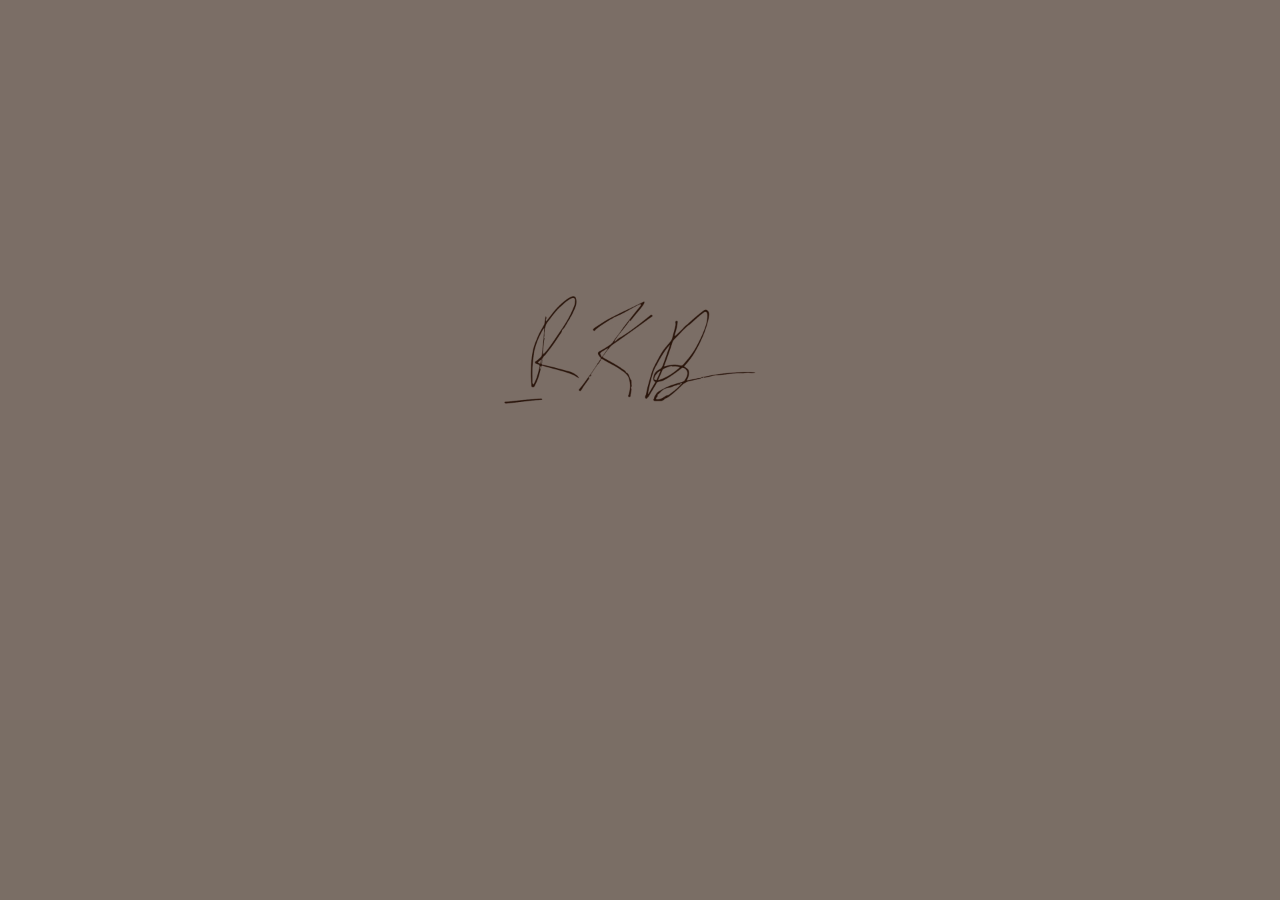
<file: index.html>
<!DOCTYPE html>
<html lang="en">
<head>
    <link rel="stylesheet" type="text/css" href="rkb.css">
    <link rel="icon" type="image/png" href="brown.png">
    <script src='jquery-3.5.1.min.js'></script>
    <meta charset="UTF-8">
    <meta name="viewport" content="width=device-width, initial-scale=1.0">
    <title>RKB</title>
    <script>
        
        window.addEventListener( 'scroll', () => {
            getHeight("headshot");
            getHeightBall("ballup");
            getHeight("resume");
            getHeightR("JS");
            getHeightR("react");
            getHeightR("redux");
            getHeightR("jquery");
            getHeightR("ruby");
            getHeightR("rails");
            getHeightR("mysql");
            getHeightR("postgres");
            getHeightR("mongo");
            getHeightR("express");
            getHeightR("node");
            getHeightR("pwa");
            getHeightR("firebase");
            getHeightR("c-program");
            getHeightR("c++");
            getHeightR("compE");
            getHeightR("content");
            getHeightR("ps");
            getHeightR("ae");
            getHeightR("pr");
            getHeightR("ai");
            getHeightRAqua("aqua");
            getHeightRDog("dogpound");
            getHeightEl("how");
            getHeightElR("skills-foot", "skills-action", "skills-line");
            getHeightElR("work-foot", "work-action", "work-line");
            getHeightElR("contact-foot", "contact-action", "contact-line");
            back("skills-foot");
            back("work-foot");
            back("contact-foot");
            back("email");
            back("git");
            back("in");
            back("angel");
            isInViewport("hero2");
            
        })
        window.addEventListener( 'resize', () => {
            getHeight("headshot");
            getHeightBall("ballup");
            getHeight("resume");
            getHeightR("JS");
            getHeightR("react");
            getHeightR("redux");
            getHeightR("jquery");
            getHeightR("ruby");
            getHeightR("rails");
            getHeightR("mysql");
            getHeightR("postgres");
            getHeightR("mongo");
            getHeightR("express");
            getHeightR("node");
            getHeightR("pwa");
            getHeightR("firebase");
            getHeightR("c-program");
            getHeightR("c++");
            getHeightR("compE");
            getHeightR("content");
            getHeightR("ps");
            getHeightR("ae");
            getHeightR("pr");
            getHeightR("ai");
            getHeightRAqua("aqua");
            getHeightRDog("dogpound");
            getHeightEl("how");
            getHeightElR("skills-foot", "skills-action", "skills-line");
            getHeightElR("work-foot", "work-action", "work-line");
            getHeightElR("contact-foot", "contact-action", "contact-line");
            heightWidth('ballup-info', 'ballup');
            heightWidth('aqua-info', 'aqua');
            heightWidth('dogpound-info', 'dogpound');
            isInViewport("hero2");
        })

        window.addEventListener('load', () => {

            
                
            let loaded = document.getElementById("loaded");
            let gif = document.getElementById("RKB-container");
            let hero1 = document.getElementById("hero1");
            let mission = document.getElementById("mission");
            let nav = document.getElementById("nav");
            let profile = document.getElementById("headshot");
            let skills = document.getElementById("skills");
            let projects = document.getElementById("projects");
            let contact = document.getElementById("contact");
            let title = document.getElementById("title");

            if (!(/Android|webOS|iPhone|iPad|iPod|BlackBerry|IEMobile|Opera Mini/i.test(navigator.userAgent))) {

                title.style.opacity = "0%";
                profile.style.opacity = "0%";
                work.style.opacity = "0%";
                contact.style.opacity = "0%";
                skills.style.opacity = "0%";
                nav.style.opacity = "0%";

                if (document.readyState === 'complete') {
                    setTimeout(() => {
                        loaded.style.display = "block";
                        gif.style.display = "none";
                        heightWidth('ballup-info', 'ballup');
                        heightWidth('aqua-info', 'aqua');
                        heightWidth('dogpound-info', 'dogpound');
                    }, 850)

                    if (document.readyState === 'complete') {
                        setTimeout(() => {
                            hero1.src = "hero1e-1.jpg";
                                setTimeout(() => {
                                    hero1.src = "hero1e-2.jpg";
                                    
                                        setTimeout(() => {
                                        hero1.src = "hero1e-3.jpg";
                                            setTimeout(() => {
                                                hero1.src = "hero1e-4.jpg";
                                                    setTimeout(() => {
                                                        hero1.src = "hero1e-5.jpg";
                                                    }, 50)
                                            }, 50)
                                    }, 100)
                            }, 100)
                        }, 800)
                    }

                    if (document.readyState === 'complete') {
                        setTimeout( () => {
                            title.style.opacity = "100%";
                            profile.style.opacity = "100%";
                            work.style.opacity = "100%";
                            contact.style.opacity = "100%";
                            skills.style.opacity = "100%";
                        }, 1350)
                    }

                    if (document.readyState === 'complete') {
                        setTimeout(() => {
                            mission.style.opacity = "100%";
                        }, 1009)

                        setTimeout(() => {
                            nav.style.opacity = "100%";
                            isInViewport("hero2");
                        }, 1700)
                    }
                } } else {
                    loaded.style.display = "block";
                    gif.style.display = "none";
                }
        })

        function newTab(url) {
            window.open(`https://${url}`, '_blank');
        }
        function emailTo(url) {
            window.open(url, '_blank');
        }

        function scrollMe(name) {
            let element = document.getElementById(name);
            (element).scrollIntoView({ behavior: 'smooth', block: 'center' });
        }
        
        function getHeight(id) {
            let element = document.getElementById(id);
            let title = document.getElementById("title");

            let titleOffset = title.getBoundingClientRect().y + 
            (title.offsetHeight - 15);
            let elOffset = element.getBoundingClientRect().y;
            
           
            
            let oldImg = "";

            if (titleOffset > elOffset) {
                oldImg = element.src.slice(0,-4);
                     if (oldImg[oldImg.length - 1] !== "b"){
                        element.src = oldImg + "b.jpg";
                     }
             } else {
                 oldImg = element.src.slice(0, -4);

                 if (oldImg[oldImg.length - 1] === "b") {
                    element.src = oldImg.slice(0,-1) + ".jpg";

                }
             }
        }
        function getHeightBall(id) {
            let element = document.getElementById(id);
            let title = document.getElementById("title");

            let titleOffset = title.getBoundingClientRect().y + 
            (title.offsetHeight - 15);
            let elOffset = element.getBoundingClientRect().y;
            
           
            
            let oldImg = "";

            if (titleOffset > elOffset) {
                oldImg = element.src.slice(0,-4);
                     if (oldImg[oldImg.length - 1] !== "b"){
                        element.src = oldImg + "b.jpg";
                        $(".ballup-info").addClass("ballup-info-b");
                     }
             } else {
                 oldImg = element.src.slice(0, -4);

                 if (oldImg[oldImg.length - 1] === "b") {
                    element.src = oldImg.slice(0,-1) + ".jpg";
                    $(".ballup-info-b").removeClass("ballup-info-b");
                }
             }
        }
        
        function getHeightEl(id) {
            let element = document.getElementById(id);
            let title = document.getElementById("title");

            let titleOffset = title.getBoundingClientRect().y + 
            (title.offsetHeight - 15);
            let elOffset = element.getBoundingClientRect().y;
            
            let oldImg = "";

            if (titleOffset > elOffset) {
                $(".b-a").addClass("b");
                $(".p-a").addClass("p");
                $(".how").addClass("how-b");
             } else {
                $(".b").removeClass("b");
                $(".p").removeClass("p");
                $(".how-b").removeClass("how-b");
             }
        }

        function getHeightR(id) {
            let element = document.getElementById(id);
            let title = document.getElementById("title");

            let titleOffset = title.getBoundingClientRect().y + 
            (title.offsetHeight);
            let elOffset = element.getBoundingClientRect().y;

           
            
            let oldImg = "";

            if (titleOffset > elOffset) {
                oldImg = element.src.slice(0,-4);

                     if (oldImg[oldImg.length - 1] !== "b"){
                        element.src = oldImg + "b.png";
                     }
             } else {
                 oldImg = element.src.slice(0, -4);

                 if (oldImg[oldImg.length - 1] === "b") {
                    element.src = oldImg.slice(0,-1) + ".png";
                }
             }
        }
        function getHeightRAqua(id) {
            let element = document.getElementById(id);
            let title = document.getElementById("title");

            let titleOffset = title.getBoundingClientRect().y + 
            (title.offsetHeight);
            let elOffset = element.getBoundingClientRect().y;

           
            
            let oldImg = "";

            if (titleOffset > elOffset) {
                oldImg = element.src.slice(0,-4);

                     if (oldImg[oldImg.length - 1] !== "b"){
                        element.src = oldImg + "b.png";
                        $(".aqua-info").addClass("aqua-info-b");
                     }
             } else {
                 oldImg = element.src.slice(0, -4);

                 if (oldImg[oldImg.length - 1] === "b") {
                    element.src = oldImg.slice(0,-1) + ".png";
                    $(".aqua-info-b").removeClass("aqua-info-b");
                }
             }
        }
        function getHeightRDog(id) {
            let element = document.getElementById(id);
            let title = document.getElementById("title");

            let titleOffset = title.getBoundingClientRect().y + 
            (title.offsetHeight);
            let elOffset = element.getBoundingClientRect().y;

           
            
            let oldImg = "";

            if (titleOffset > elOffset) {
                oldImg = element.src.slice(0,-4);

                     if (oldImg[oldImg.length - 1] !== "b"){
                        element.src = oldImg + "b.png";
                        $(".dogpound-info").addClass("dogpound-info-b");
                     }
             } else {
                 oldImg = element.src.slice(0, -4);

                 if (oldImg[oldImg.length - 1] === "b") {
                    element.src = oldImg.slice(0,-1) + ".png";
                    $(".dogpound-info-b").removeClass("dogpound-info-b");
                }
             }
        }
        function back(id) {
            let element = document.getElementById(id);
            let title = document.getElementById("title");

            let titleOffset = title.getBoundingClientRect().y + 
            (title.offsetHeight);
            let elOffset = element.getBoundingClientRect().y;

           

            if (titleOffset > elOffset) {
                element.style.color = "#2b150a";
                element.style.backgroundColor = "#2b150a";
                element.style.opacity = "22%";
             } else {
                element.style.color = "white";
                element.style.backgroundColor = "rgba(255, 255, 255, 0)";
                element.style.opacity = "100%";
             }
        }

        function getHeightElR(id, id2, id3) {
            let element = document.getElementById(id);
            let title = document.getElementById("title")
            let element2 = document.getElementById(id2);
            let element3 = document.getElementById(id3);

            let titleOffset = title.getBoundingClientRect().y + 
            (title.offsetHeight);
            let elOffset = element.getBoundingClientRect().y;
            
            let oldImg = "";

            if (titleOffset > (elOffset + element.offsetHeight)) {
                element.style.opacity = 0;
                element3.style.opacity = 0;
                element2.style.display = "block";
             } else {
                element.style.opacity = "100%";
                element3.style.opacity = "100%";
                element2.style.display = "none";
             }
        }

        function heightWidth(el, image) {
            let element = document.getElementById(el);
            let im = document.getElementById(image);

            let ua = navigator.userAgent.toLowerCase();
            if (ua.indexOf('safari') != -1) {
                if (ua.indexOf('chrome') > -1) {
                    element.style.height = `${im.height}px`;
                    element.style.width = `${im.width}px`;
                } else {
                    element.style.opacity = "0";
                }
            } else if (ua.indexOf('firefox') > -1) {
                element.style.height = `${im.height}px`;
                element.style.width = `${im.width}px`;
            } else {
                element.style.opacity = "0";
            }
        }

        function isInViewport(element) {
            let el = document.getElementById(element);

            let hero2 = el.getBoundingClientRect();
            if ((hero2.bottom - (hero2.height*.3)) <= (window.innerHeight || 
            document.documentElement.clientHeight)){
                el.src = "hero2-3.jpg";
            } else {
                el.src = "hero2-0.jpg"
            }
        }
    </script>
</head>
<body> 
    <div id="RKB-container">
        <div class="RKB">
            <video width="100%" autoplay muted>
                <source src="RKB_lines.mp4" type="video/mp4">
            </video>
        </div>
    </div>
    <div id="loaded" class="loaded" style="display: none;" >
        <div class="hero1">
            <img id="hero1" src="hero1e-0.jpg" alt="">
            <div class="mission" id="mission" style="opacity: 100;">
                <div>
                </div>

                <div class="logo">
                    <div class="logo-strip">
                        <!-- <img src="server.png" alt=""> -->
                        <img src="rkb-pixels.jpg" alt="">
                        <!-- <img src="database.png" alt=""> -->
                    </div>
                    <h3
                        style="margin-top: 0;"
                    >-_-_-_-_</h3>
                </div>
                <p>The pursuit of excellence at every level of the stack --
                    down to the ones and zeros.
                </p>
                
            </div>
            <div class="title-contain">
                
            </div>
            <div class="respect">
                <p>#RespectTheOnesAndZeros</p>
            </div>
        </div>
        <div>
            
            <div class="title" id="title" style="opacity: 100;">
                <div class="title-font">
                    <p onclick="scrollMe('mission')" >Robert Kyle Brown</p>
                </div>
                <div class="nav" id="nav" style="opacity: 100;">
                    <div>
                        <p id="skills-action" onclick="scrollMe('skills')">
                            <span id="div-line">| </span> skills</p>
                        <p id="work-action" onclick="scrollMe('work')">
                            <span id="div-line">| </span> my work</p>
                        <p id="contact-action" onclick="scrollMe('contact')">
                            <span id="div-line">| </span> contact me</p>
                    </div>
                </div>
            </div>
            <div class="skills" id="skills" style="opacity: 100;">
                <div class="hero2-contain">
                    <img src="hero2-0.jpg" alt="" id="hero2">
                    <div class="skill-content">
                        <div class="skill-left">
                            <div class="headshot" >
                                <img id="headshot" src="headshot.jpg" 
                                    style="opacity: 100;" alt="" >
                                <div id="skill-how-contain">
                                    <div id="skill-how">
                                        <p id="how" class="how"><span class="p-a"> I have experience 
                                            <span class="b-a">with</span> high-level languages, 
                                            <span class="b-a">content</span>  creation, 
                                            <span class="b-a">and</span> a degree 
                                            <span class="b-a">in</span> computer engineering. 
                                        </span></p> 
                                    </div>
                                </div>
                            </div>
                        </div>
                        <div class="skill-right" > 
                            <div class="skill-icons"> 
                                <ul>
                                    <li><img id="JS" src="JS.png" alt=""></li> <!--JavaScript-->
                                    <li><img id="react" src="react.png" alt=""></li>-<!--React.js-->
                                    <li><img id="redux" src="redux.png" alt=""></li><!--Redux-->
                                    <li><img id="node" src="node.png" alt=""></li><!--node-->
                                </ul>
                                <ul>
                                    <li><img id="express" src="express.png" alt=""></li><!--express-->
                                    <li><img id="jquery" src="jquery.png" alt=""></li><!--jQuery-->
                                    <li><img id="ruby" src="ruby.png" alt=""></li>-<!--Ruby-->
                                    <li><img id="rails" src="rails.png" alt=""></li><!--Rails-->
                                </ul>
                                <ul>
                                    <li><img id="firebase" src="firebase.png" alt=""></li>
                                    <!--NoSQL-->
                                    <li>
                                        <div class="sql">
                                            <div>
                                                <img id="mysql" src="mysql.png" alt="">
                                            </div>
                                            <div>
                                                <img id="postgres"  src="posrtgresql.png" alt="">
                                            </div>
                                        </div>
                                    </li><!--SQL-->
                                    -<li><img id="mongo" src="mongoDB.png" alt=""></li><!--NoSQL-->
                                    <li>
                                        <div class="c-program">
                                            <div>
                                                <img id="c-program" src="c-programming.png" alt="">
                                            </div>
                                            <div>
                                                <img id="c++" src="c++.png" alt="">
                                            </div>
                                        </div>
                                    </li><!--C/C++-->
                                </ul>
                                <ul>
                                    <li><img id="pwa" src="pwa.png" alt=""></li><!--pwa-->
                                    <li><img id="compE" src="computerengineering.png" alt=""></li><!--Low Level Computing-->
                                    -<li><img id="content" src="ContentCreation.png" alt=""></li><!--Content Creation-->
                                    <li>
                                        <div class="adobe">
                                            <div class="top">
                                                <div>
                                                    <img id="ps" src="photoshop.png" alt="">
                                                </div>
                                                <div>
                                                    <img id="ae" src="aftereffects.png" alt="">
                                                </div>
                                            </div>
                                            <div class="bottom">
                                                <div>
                                                    <img id="pr" src="premiere.png" alt="">
                                                </div>
                                                <div>
                                                    <img id="ai" src="illustrator.png" alt="">
                                                </div>
                                            </div>
                                        </div>
                                    </li><!--Adobe Creative Suite-->
                                </ul>
                            </div>
                        </div>
                    </div>
                    <div class="skill-title-contain">
                        <div class="mod-title-contain" id="hello">
                            <h3 class="mod-title" id="skills-foot"  >SKILLS</h3>
                            <div id="skills-line" class="underline">
                                <div>
                                </div>
                            </div>
                        </div>
                    </div>
                </div>
            </div>
            <div class="projects" id="work" style="opacity: 100;">
                <div class="pro-left">
                    <img id="ballup" class="ballup" src="ballup1080.png" >
                    <div class="ballup-info" id="ballup-info"
                        onclick="newTab('bit.ly/BallupSF')" alt="">
                        <div>
                            <h3>Ball Up</h3>
                            <p>Basketball Meetup Application</p>
                            <p>Built with Mongo DB, Express, React, and Node.</p>
                        </div>
                    </div>
                </div>
                <div class="pro-right">
                        <img id="aqua" src="aqua1080.png" alt="">
                        <div class="aqua-info" id="aqua-info" 
                        onclick="newTab('bit.ly/aqua-streaming')" alt="">
                            <div>
                                <h3>aqua</h3>
                                <p>Clone of Hulu Application</p>
                                <p>Built with React, Redux, and Rails.</p>
                            </div>
                        </div>
                </div>
                <div class="pro-right">
                        <img id="dogpound" src="dogpound1080.png" alt="">
                        <div class="aqua-info dogpound-info" id="dogpound-info" 
                        onclick="newTab('bit.ly/dogpound3')" alt="">
                            <div>
                                <h3>dogpound</h3>
                                <p>Front End application using Dog CEO API</p>
                                <p>Built with React hooks and Redux.</p>
                            </div>
                        </div>
                </div>
                <div class="projects-title-contain">
                    <div class="skill-title-contain">
                        <div class="mod-title-contain">
                            <h3 class="mod-title" id="work-foot" >MY WORK</h3>
                            <div id="work-line" class="underline">
                                <div>
                    
                                </div>
                            </div>
                        </div>
                    </div>
                </div>
                <div class="code-back">
                    <img src="project-back3.png" >
                </div>
            </div>
            <div class="contact" id="contact" style="opacity: 100;">
                <div class="contact-l">
                    <img id="resume" onclick="newTab('bit.ly/RKBResume2023')"
                        src="Resume2020.jpg" alt="">
                </div>
                <div class="contact-r">
                    <ul>
                        <li id="email" onclick="emailTo('mailto:r.kyle.brown@gmail.com')">
                            Email : R.Kyle.Brown@gmail.com</li>
                        <li id="git" onclick="newTab('bit.ly/rkb-git')" >GitHub : RoKyleBrown</li>
                        <li id="in" onclick="newTab('bit.ly/kb-in')" >LinkedIn : Robert Kyle Brown</li>
                        <li id="angel" onclick="newTab('bit.ly/kb-angel')">AngeList : RoKyleBrown</li>
                        <li id="angel" onclick="newTab('bit.ly/kb-marketing-book')">Pathbrite (marketing portfolio) : RoKyleBrown</li>
                    </ul>
                </div>
                <div class="contact-title-contain">
                    <div class="skill-title-contain">
                        <div class="mod-title-contain">
                            <h3 class="mod-title" id="contact-foot">CONTACT ME</h3>
                            <div id="contact-line" class="underline">
                                <div>
                    
                                </div>
                            </div>
                        </div>
                        <div class="house-back">
                            <img src="trail-4.jpg" alt="">
                        </div>
                    </div>
                    </div>
                </div>
            </div>
            <div class="foot">
                <div id="social">
                    <a href="http://bit.ly/kb-angel" target="_blank"><img src="angel.png" alt=""></a>
                    <a href="http://bit.ly/kb-in" target="_blank"><img src="LinkedIn.png" alt=""></a>
                    <a href="http://bit.ly/rkb-git" target="_blank"><img src="github.png" alt=""></a>
                </div>
            </div>
        </div>
    </div>
</body>
</html>
</file>
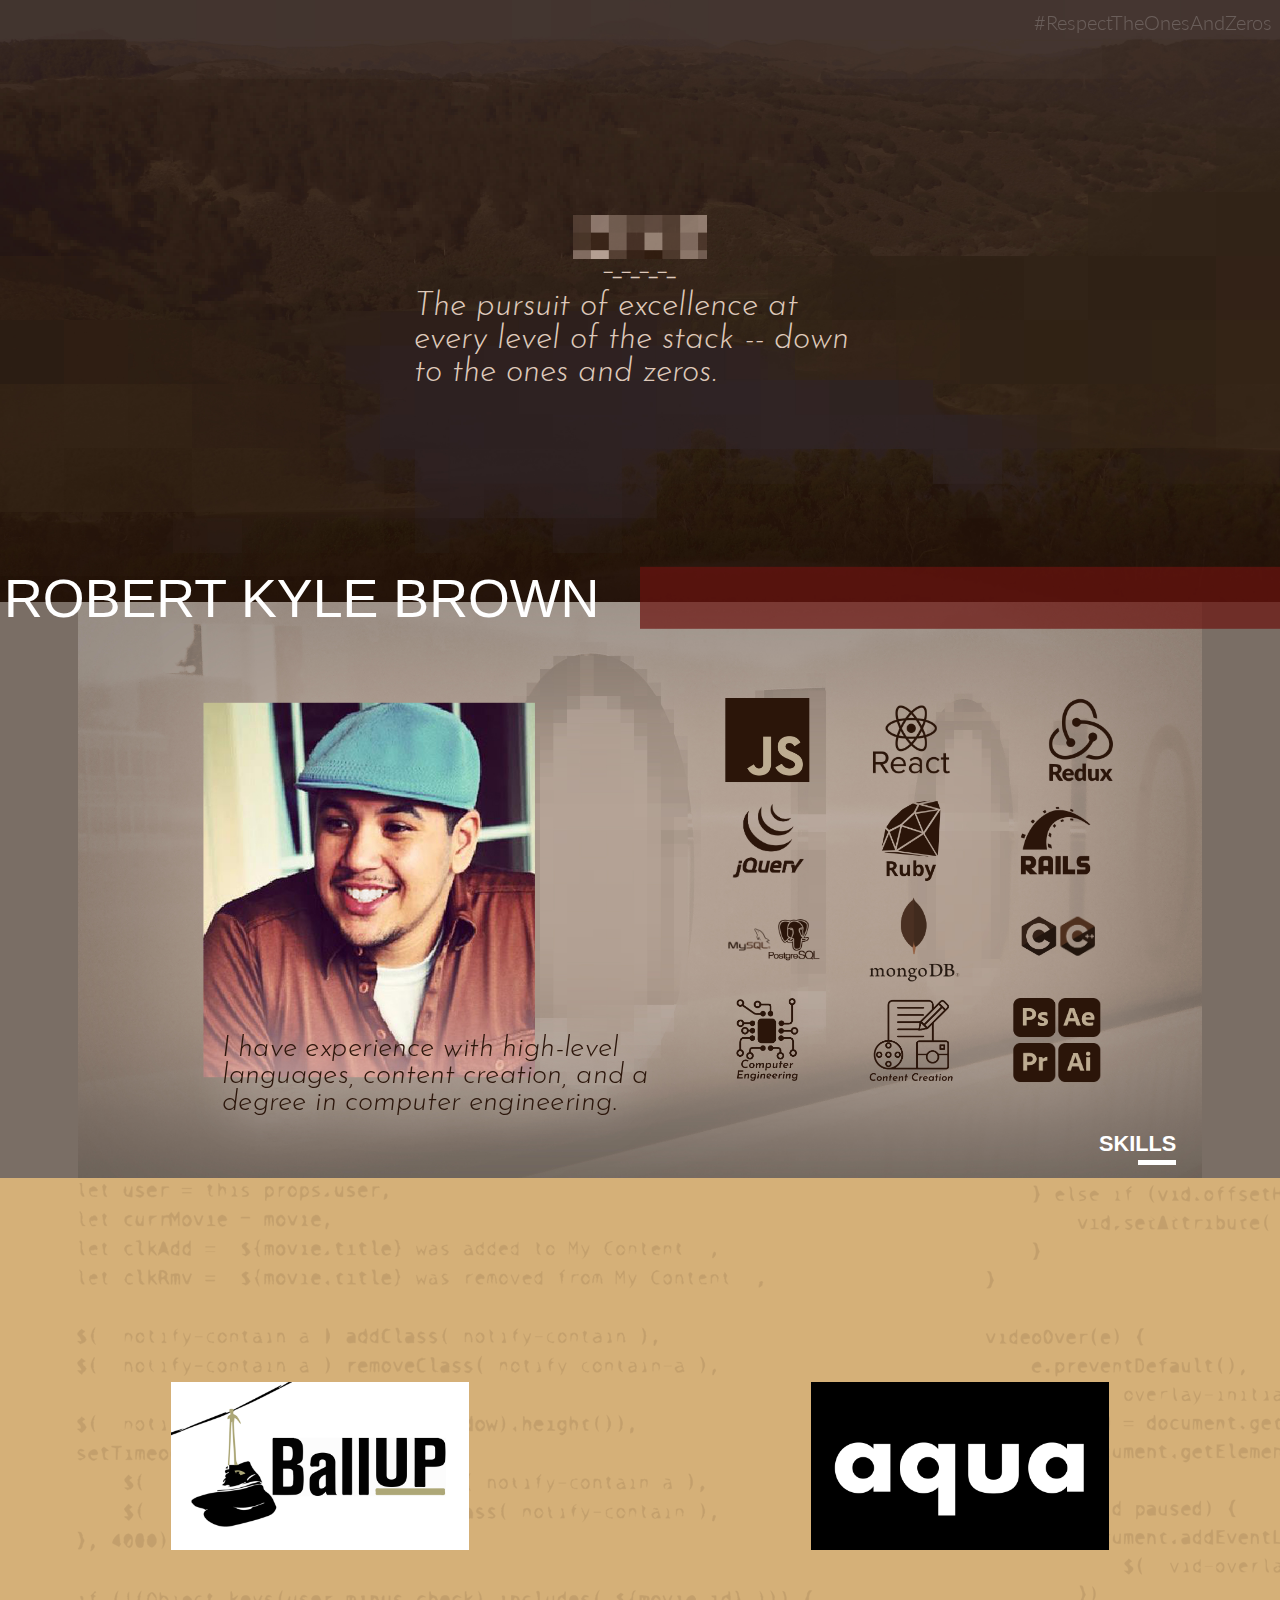
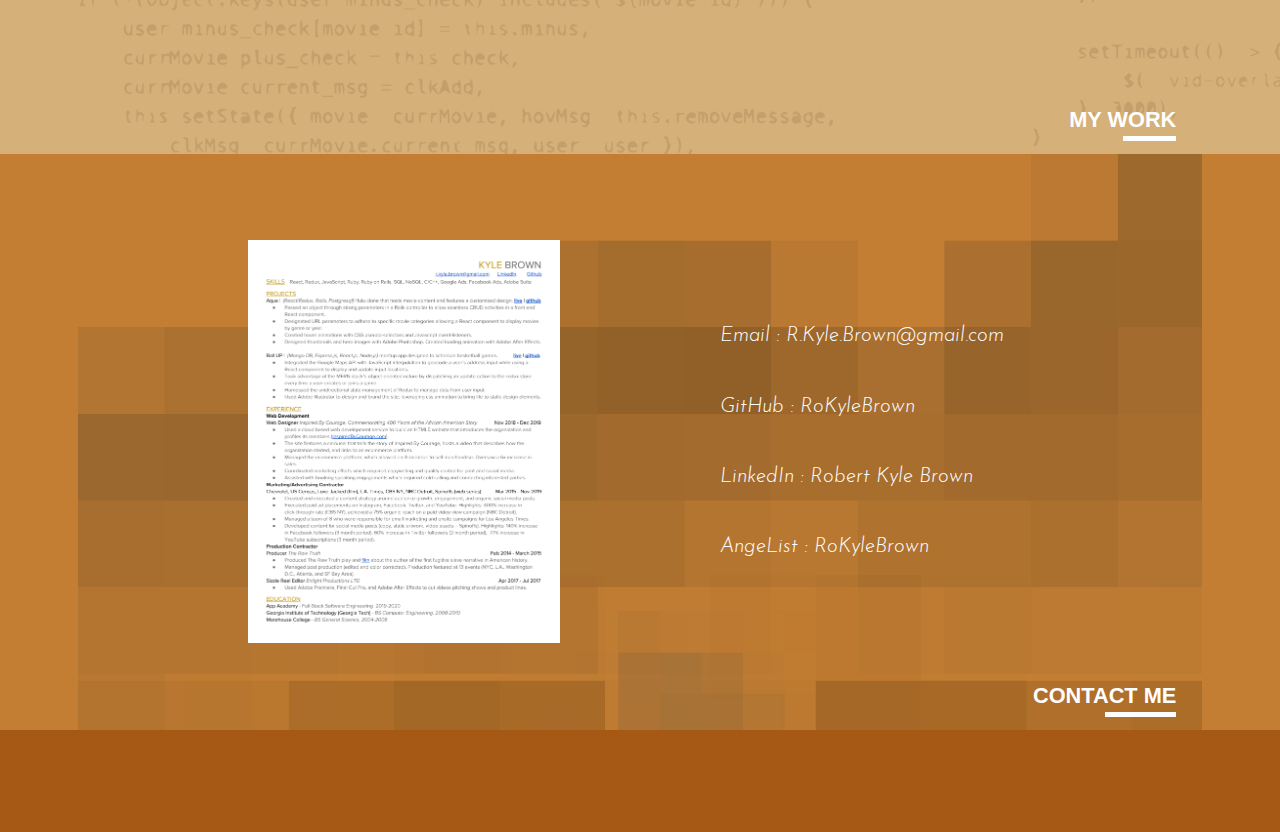
<file: rkb_site.html>
<!DOCTYPE html>
<html lang="en">
<head>
    <link rel="stylesheet" type="text/css" href="rkb.css">
    <link rel="icon" type="image/png" href="brown.png">
    <script src='jquery-3.5.1.min.js'></script>
    <meta charset="UTF-8">
    <meta name="viewport" content="width=device-width, initial-scale=1.0">
    <title>RKB</title>
    <script>
        // window.addEventListener( 'scroll', () => {
        //     getHeight("headshot");
        //     getHeight("ballup");
        //     getHeight("resume");
        // })
        
        window.addEventListener( 'scroll', () => {
            getHeight("headshot");
            getHeight("ballup");
            getHeight("resume");
            getHeightR("JS");
            getHeightR("react");
            getHeightR("redux");
            getHeightR("jquery");
            getHeightR("ruby");
            getHeightR("rails");
            getHeightR("mysql");
            getHeightR("postgres");
            getHeightR("mongo");
            getHeightR("c-program");
            getHeightR("c++");
            getHeightR("compE");
            getHeightR("content");
            getHeightR("ps");
            getHeightR("ae");
            getHeightR("pr");
            getHeightR("ai");
            getHeightR("aqua");
            getHeightEl("how");
            getHeightElR("skills-foot", "skills-action", "skills-line");
            getHeightElR("work-foot", "work-action", "work-line");
            getHeightElR("contact-foot", "contact-action", "contact-line");
            back("skills-foot");
            back("work-foot");
            back("contact-foot");
            back("email");
            back("git");
            back("in");
            back("angel");
        })
        window.addEventListener( 'resize', () => {
            getHeight("headshot");
            getHeight("ballup");
            getHeight("resume");
            getHeightR("JS");
            getHeightR("react");
            getHeightR("redux");
            getHeightR("jquery");
            getHeightR("ruby");
            getHeightR("rails");
            getHeightR("mysql");
            getHeightR("postgres");
            getHeightR("mongo");
            getHeightR("c-program");
            getHeightR("c++");
            getHeightR("compE");
            getHeightR("content");
            getHeightR("ps");
            getHeightR("ae");
            getHeightR("pr");
            getHeightR("ai");
            getHeightR("aqua");
            getHeightEl("how");
            getHeightElR("skills-foot", "skills-action", "skills-line");
            getHeightElR("work-foot", "work-action", "work-line");
            getHeightElR("contact-foot", "contact-action", "contact-line");
        })

        function newTab(url) {
            window.open(`https://${url}`, '_blank');
        }
        function emailTo(url) {
            window.open(url, '_blank');
        }

        function scrollMe(name) {
            let element = document.getElementById(name);
            (element).scrollIntoView({ behavior: 'smooth', block: 'center' });
        }
        
        function getHeight(id) {
            let element = document.getElementById(id);
            let title = document.getElementById("title");

            let titleOffset = title.getBoundingClientRect().y + 
            (title.offsetHeight - 15);
            let elOffset = element.getBoundingClientRect().y;
            
           
            
            let oldImg = "";

            if (titleOffset > elOffset) {
                oldImg = element.src.slice(0,-4);

                     if (oldImg[oldImg.length - 1] !== "b"){
                        element.src = oldImg + "b.jpg";
                     }
             } else {
                 oldImg = element.src.slice(0, -4);

                 if (oldImg[oldImg.length - 1] === "b") {
                    element.src = oldImg.slice(0,-1) + ".jpg";
                }
             }
        }
        
        function getHeightEl(id) {
            let element = document.getElementById(id);
            let title = document.getElementById("title");

            let titleOffset = title.getBoundingClientRect().y + 
            (title.offsetHeight - 15);
            let elOffset = element.getBoundingClientRect().y;
            
            let oldImg = "";

            if (titleOffset > elOffset) {
                $(".b-a").addClass("b");
                $(".p-a").addClass("p");
                $(".how").addClass("how-b");
             } else {
                $(".b").removeClass("b");
                $(".p").removeClass("p");
                $(".how-b").removeClass("how-b");
             }
        }

        function getHeightR(id) {
            let element = document.getElementById(id);
            let title = document.getElementById("title");

            let titleOffset = title.getBoundingClientRect().y + 
            (title.offsetHeight);
            let elOffset = element.getBoundingClientRect().y;

           
            
            let oldImg = "";

            if (titleOffset > elOffset) {
                oldImg = element.src.slice(0,-4);

                     if (oldImg[oldImg.length - 1] !== "b"){
                        element.src = oldImg + "b.png";
                     }
             } else {
                 oldImg = element.src.slice(0, -4);

                 if (oldImg[oldImg.length - 1] === "b") {
                    element.src = oldImg.slice(0,-1) + ".png";
                }
             }
        }
        function back(id) {
            let element = document.getElementById(id);
            let title = document.getElementById("title");

            let titleOffset = title.getBoundingClientRect().y + 
            (title.offsetHeight);
            let elOffset = element.getBoundingClientRect().y;

           

            if (titleOffset > elOffset) {
                element.style.color = "#2b150a";
                element.style.backgroundColor = "#2b150a";
                element.style.opacity = "22%"
             } else {
                element.style.color = "white";
                element.style.backgroundColor = "rgba(255, 255, 255, 0)";
                element.style.opacity = "100%"
             }
        }

        function getHeightElR(id, id2, id3) {
            let element = document.getElementById(id);
            let title = document.getElementById("title");
            let element2 = document.getElementById(id2);
            let element3 = document.getElementById(id3);

            let titleOffset = title.getBoundingClientRect().y + 
            (title.offsetHeight);
            let elOffset = element.getBoundingClientRect().y;
            
            let oldImg = "";

            if (titleOffset > (elOffset + element.offsetHeight)) {
                element.style.opacity = 0;
                element3.style.opacity = 0;
                element2.style.display = "block";
             } else {
                element.style.opacity = "100%";
                element3.style.opacity = "100%";
                element2.style.display = "none";
             }
        }
    </script>
</head>
<body> 
    
    <div class="hero1">
        <img src="hero1e-5.jpg" alt="">
        <div class="mission" id="mission">
            <div>
                <!-- <h3 class="rkb">———</h3> -->
            </div>

            <div class="logo">
                <div class="logo-strip">
                    <!-- <img src="server.png" alt=""> -->
                    <img src="rkb-pixels.jpg" alt="">
                    <!-- <img src="database.png" alt=""> -->
                </div>
                <h3
                    style="margin-top: 0;"
                >-_-_-_-_</h3>
            </div>
            <p>The pursuit of excellence at every level of the stack --
                down to the ones and zeros.
            </p>
            
        </div>
        <div class="title-contain">
            
        </div>
        <div class="respect">
            <p>#RespectTheOnesAndZeros</p>
        </div>
    </div>
    <div>
        
        <div class="title" id="title">
            <div class="title-font">
                <p onclick="scrollMe('mission')" >Robert Kyle Brown</p>
            </div>
            <div class="nav">
                <div>
                    <p id="skills-action" onclick="scrollMe('skills')">
                        <span id="div-line">| </span> skills</p>
                    <p id="work-action" onclick="scrollMe('work')">
                        <span id="div-line">| </span> my work</p>
                    <p id="contact-action" onclick="scrollMe('contact')">
                        <span id="div-line">| </span> contact me</p>
                </div>
            </div>
        </div>
        <div class="skills" id="skills">
            <div class="hero2-contain">
                <img src="hero2-3.jpg" alt="">
                <div class="skill-content">
                    <div class="skill-left">
                        <div class="headshot" >
                            <img id="headshot" src="headshot.jpg" alt="" >
                            <div id="skill-how-contain">
                                <div id="skill-how">
                                    <p id="how" class="how"><span class="p-a"> I have experience 
                                        <span class="b-a">with</span> high-level languages, 
                                        <span class="b-a">content</span> creation, 
                                        <span class="b-a">and</span> a degree 
                                        <span class="b-a">in</span> computer engineering.
                                    </span></p>
                                </div>
                            </div>
                        </div>
                    </div>
                    <div class="skill-right" >
                        <div class="skill-icons">
                            <ul>
                                <li><img id="JS" src="JS.png" alt=""></li> <!--JavaScript-->
                                -<li><img id="react" src="react.png" alt=""></li>-<!--React.js-->
                                -<li><img id="redux" src="redux.png" alt=""></li><!--Redux-->
                            </ul>
                            <ul>
                                <li><img id="jquery" src="jquery.png" alt=""></li><!--jQuery-->
                                -<li><img id="ruby" src="ruby.png" alt=""></li>-<!--Ruby-->
                                <li><img id="rails" src="rails.png" alt=""></li><!--Rails-->
                            </ul>
                            <ul>
                                <li>
                                    <div class="sql">
                                        <div>
                                            <img id="mysql" src="mysql.png" alt="">
                                        </div>
                                        <div>
                                            <img id="postgres"  src="posrtgresql.png" alt="">
                                        </div>
                                    </div>
                                </li><!--SQL-->
                                -<li><img id="mongo" src="mongoDB.png" alt=""></li>-<!--NoSQL-->
                                <li>
                                    <div class="c-program">
                                        <div>
                                            <img id="c-program" src="c-programming.png" alt="">
                                        </div>
                                        <div>
                                            <img id="c++" src="c++.png" alt="">
                                        </div>
                                    </div>
                                </li><!--C/C++-->
                            </ul>
                            <ul>
                                <li><img id="compE" src="computerengineering.png" alt=""></li><!--Low Level Computing-->
                                -<li><img id="content" src="ContentCreation.png" alt=""></li>-<!--Content Creation-->
                                <li>
                                    <div class="adobe">
                                        <div class="top">
                                            <div>
                                                <img id="ps" src="photoshop.png" alt="">
                                            </div>
                                            <div>
                                                <img id="ae" src="aftereffects.png" alt="">
                                            </div>
                                        </div>
                                        <div class="bottom">
                                            <div>
                                                <img id="pr" src="premiere.png" alt="">
                                            </div>
                                            <div>
                                                <img id="ai" src="illustrator.png" alt="">
                                            </div>
                                        </div>
                                    </div>
                                </li><!--Adobe Creative Suite-->
                            </ul>
                        </div>
                    </div>
                </div>
                <div class="skill-title-contain">
                    <div class="mod-title-contain" id="hello">
                        <h3 class="mod-title" id="skills-foot"  >SKILLS</h3>
                        <div id="skills-line" class="underline">
                            <div>
                            </div>
                        </div>
                    </div>
                </div>
            </div>
        </div>
        <div class="projects" id="work">
            <div class="pro-left">
                <img id="ballup" src="ballup1080.png" 
                onclick="newTab('bit.ly/ball-up')" alt="">
            </div>
            <div class="pro-right">
                    <img id="aqua" src="aqua1080.png" 
                    onclick="newTab('bit.ly/aqua-streaming')" alt="">
            </div>
            <div class="projects-title-contain">
                <div class="skill-title-contain">
                    <div class="mod-title-contain">
                        <h3 class="mod-title" id="work-foot" >MY WORK</h3>
                        <div id="work-line" class="underline">
                            <div>
                
                            </div>
                        </div>
                    </div>
                </div>
            </div>
            <div class="code-back">
                <img src="project-back3.png" alt="">
            </div>
        </div>
        <div class="contact" id="contact">
            <div class="contact-l">
                <img id="resume" onclick="newTab('bit.ly/rkb-resume')"
                    src="Resume2020.jpg" alt="">
            </div>
            <div class="contact-r">
                <ul>
                    <li id="email" onclick="emailTo('mailto:r.kyle.brown@gmail.com')">
                        Email : R.Kyle.Brown@gmail.com</li>
                    <li id="git" onclick="newTab('github.com/RoKyleBrown/')" >GitHub : RoKyleBrown</li>
                    <li id="in" onclick="newTab('bit.ly/kb-in')" >LinkedIn : Robert Kyle Brown</li>
                    <li id="angel" onclick="newTab('bit.ly/kb-angel')">AngeList : RoKyleBrown</li>
                </ul>
            </div>
            <div class="contact-title-contain">
                <div class="skill-title-contain">
                    <div class="mod-title-contain">
                        <h3 class="mod-title" id="contact-foot">CONTACT ME</h3>
                        <div id="contact-line" class="underline">
                            <div>
                
                            </div>
                        </div>
                    </div>
                    <div class="house-back">
                        <img src="trail-4.jpg" alt="">
                    </div>
                </div>
                </div>
            </div>
        </div>
        <div class="foot">
        
        </div>
    </div>
</body>
</html>
</file>
<file: rkb.css>
/* skin: #dec9ba */
/* skin-replace: #7a6e65*/
/* medium brown: #c37e33 */
/* reddish-brown: #6b120e */
/* lighter-brown: #d5b078 */
/* orangish-brown: #a65815 */
/* dark brown: #2b150a */


@font-face {
  font-family: 'jose-italic';
  src: url('JosefinSans-LightItalic.ttf') format('truetype');
}
@font-face {
  font-family: 'lato';
  src: url('Lato-Light.ttf') format('truetype');
}
@font-face {
  font-family: 'binary';
  src: url('binxchr.ttf') format('truetype');
}

#RKB-container {
    display: flex;
    align-items: center;
    justify-content: center;
    width: 100%;
    height: 100vh;
}

.RKB {
    width: 100vw;
    height: 100vh;
    /* box-shadow: 0 0 1.7vw 1.7vw #7a6e65 inset; */
}

/* .RKB img {
    width: 30vw;
} */

/* Mission */

.loaded-b {
    display: none;
}

.hero1 {
    width: 100vw;
    display: flex;
    position: relative;
}

.hero1 img {
    width: 100%;
    max-height: 50vw;
}
.respect {
    position: absolute;
    width: 100%;
    height: 100%;
    display: flex;
    justify-content: flex-end;
}

.respect p {
    margin: 0;
    color: white;
    font-family: 'lato';
    font-size: 1.6vw;
    margin-top: 10px;
    margin-right: 8px;
    opacity: 20%;
}

body {
    margin: 0;
    background-color: #7a6e65;
}

.mission {
    position: absolute;
    height: 100%;
    width: 100%;
    display: flex;
    flex-direction: column;
    align-items: center;
    justify-content: center;
}

.mission p {
    color: #dec9ba;
    font-family: "jose-italic";
    font-size: 2.6vw;
    width: 35.33vw;
    margin: 0;
}

.logo-strip {
    margin-bottom: -0.47vw;
}

.logo h3 {
    color: #dec9ba;
    font-family: "binary";
    font-size: 1.3vw;
    margin: 0;
    margin-bottom: 1vw;
}

.logo p {
    color: #dec9ba;
    font-family: helvetica;
    font-size: 3.400vw;
    margin: 0;
    width: initial;
}

.logo {
    width: 33.33vw;
    display: flex;
    flex-direction: column;
    justify-content: center;
    align-items: center;
    /* opacity: 40%; */
}



.logo img {
    width: 10.4vw;
    margin: 0;
    opacity: 75%;
    margin-bottom: .5vw;
}

/* Nav */

.title-contain {
    position: absolute;
    height: 100%;
    width: 100%;
    align-items: flex-end;
}
.title {
    position: -webkit-sticky;
    position: sticky;
    top: calc((4vw * .6) + 5px);
    z-index: 22;
    transform: translateY(-60%);
    display: flex;
    width: 100%;
}

.title-font {
    width: 50%;
}

.title-font:hover {
    cursor: pointer;
    opacity: 85%;
}

.title p {
    margin: 0;
    color: white;
    text-transform: uppercase;
    margin-left: 4px;
    font-size: 4.2vw;
    font-family: Helvetica, sans-serif;
}

.nav {
    width: 50%;
    background-color: rgba(107, 18, 14, .7); /* #6b120e */
    display: flex;
    align-items: flex-end;
    justify-content: flex-end;
}

.nav div {
    display: flex;
    align-items: baseline;
    margin-right: 8.2vw;
}

.nav p {
    text-transform: lowercase;
    font-size: 1.7vw;
    margin-left: 1vw;
    opacity: 100%;
    text-transform: uppercase;
    color: white;
}

.nav p:hover {
    cursor: pointer;
    opacity: 65%;
}

#skills-action, #work-action, #contact-action {
    display: none;
}


#div-line {
    font-size: 3vw;
    opacity: 20%;
}


/* Skills */

.skills {
    position: relative;
    background-color: #7a6e65;
    width: 100vw;
    /* height: calc(45vw - 3.6vw); */
    height: 45vw;
    margin-top: calc(-3.6vw - (.4 * 3.6vw));
    display: flex;
    justify-content: center;
}

.hero2-contain {
    height: inherit;
    position: relative;
    z-index: 0;
    display: flex;
    justify-content: center;
    width: 87.8%;
    overflow: hidden;
}

.skills img {
    position: absolute;
    height: calc(100%);
}

#skills {
    opacity: 100%;
}

.skill-content {
    width: 112.2%;
    height: 100%;
    z-index: 2;
    display: flex;
    align-items: center;
}

.skill-left {
    width: 50%;
    height: 100%;
}

.headshot {
    height: 100%;
    width: 56vw;
    transform: scale(.65);
}

.headshot img {
    /* transform: scale(.65); */
  
}

.skill-right {
    height: 100%;
    width: 50%;
    display: flex;
    flex-direction: column;
    align-items: center;
    justify-content: center;
  
    
}

.skill-right div {
    /* display: flex; */
}

.skill-right ul {
    font-family: "jose-italic";
    font-size: 2.2vw;
    color: #2b150a;
    display: flex;
}

.skill-right li {
    margin-left: 1.4vw;
    margin-right: 1.4vw;
    list-style: none;
}



.skill-icons {
    transform: scale(1.5);
    opacity: 100%;
    padding-left: 4vw;
}

.skill-icons ul {
    padding: 0;
    color: rgba(107, 18, 14, 0);
    margin: 0;
    margin: 3vw 0 3vw 0;
}

.skill-icons li {
    width: 4vw;
    position: relative;
    transform: scale(2);
}

.skill-icons img {
    object-fit: fill;
    position: absolute;
}

.skill-title-contain {
    width: 100%;
    height: 100%;
    /* background-color: white; */
    position: absolute;
    display: flex;
    justify-content: flex-end;
    align-items: flex-end;
}

#skill-how-contain {
    position: absolute;
    /* background-color: teal; */
    width: 100%;
    height: inherit;
    display: flex;
    align-items: flex-end;
}

#skill-how {
    height: 50%;
    width: 100%;
    /* background-color: lightcoral; */
    display: flex;
    align-items: flex-end;
}


.how {
    margin: 0;
    /* color: #1a0c03; */
    color: #2b150a;
    filter: drop-shadow(.5vw .7vw 2.5vw #ffffff);
    /* background-color: rgba(255, 255, 255, 0.03); */
    font-family: "jose-italic";
    line-height: 92%;
    font-size: 3.5vw;
    transform: translateY(48%);
    margin-left: 4%;
}

.how-b {
    filter: none;
}

.b-a, .p-a {
    background-color: rgba(107, 18, 14, 0);
}

.b {
    color: #7a6e65;
    background-color: #7a6e65;
    opacity: 50%;
}

.p {
    color: #7a6e65;
    background-color: #7a6e65;
    opacity: 50%;
}

.mod-title-contain {
    display: flex;
    flex-direction: column;
    margin-bottom: 1vw;
}

.mod-title {
    margin: 0;
    font-size: 1.7vw;
    color: white;
    font-family: helvetica;
    margin: 0 2vw .3vw 0;
}

.underline {
    display: flex;
    justify-content: flex-end;
    position: relative;
    margin-right: 2vw;
}

.underline div {
    width: 50%;
    height: .35vw;
    background-color: white;
}

.sql {
    position: absolute;
    height: 100%;
    width: 50%;
    margin-left: -.5vw;
    display: flex;
}

.sql div {
    position: relative;
    height: 100%;
    width: 100%;
}

.sql img {
    transform: scale(.5);
}

.c-program {
    position: absolute;
    height: 100%;
    width: 50%;
    margin-left: -.2vw;
    display: flex;
    height: 2vw;
}

.c-program div {
    position: relative;
    height: 100%;
    width: 100%;
}


.c-program img {
    transform: scale(.5);
}

.adobe {
    display: flex;
    flex-direction: column;
    position: absolute;
    height: 100%;
    width: 100%;
    margin-right: .5vw;
}

.adobe .top {
    position: relative;
    height: 100%;
    width: 60%;
    display: flex;
    margin-bottom: 2%;
}

.top div {
    position: relative;
    height: 100%;
    width: 100%;
}

.bottom div {
    position: relative;
    height: 100%;
    width: 100%;
}

.adobe .bottom {
    position: relative;
    height: 100%;
    width: 60%;
    display: flex;
}

/* Projects */

.projects {
    background-color: #d5b078;
    height: 45vw;
    display: flex;
    justify-content: center;
}

.code-back {
    width: 100%;
    height: inherit;
    position: absolute;
    /* background-color: blue; */
    overflow: hidden;
    z-index: 0;
}

.code-back img {
    opacity: 10%;
}

.pro-left {
    width: 33.3%;
    /* background-color: skyblue; */
    display: flex;
    align-items: center;
    justify-content: center;
    margin-left: auto;
    margin-right: auto;
    z-index: 1;
}

.pro-left div {
    /* background-color: #dec9ba; */
}

.pro-left img {
    width: 70%;
}

.ballup-info {
    position: absolute;
    background-color: white;
    display: flex;
    justify-content: center;
    align-items: center;
    opacity: 0;
    transition: .3s;
}
.ballup-info-b {
    display: none;
}

.ballup-info div {
    display: flex;
    flex-direction: column;
    justify-content: center;
    align-items: center;
}

.ballup-info h3 {
    font-family: helvetica;
    text-transform: uppercase;
    font-size: 2.4vw;
    margin: 0;
    margin-bottom: 1.4vw;
}

.ballup-info p {
    font-family: helvetica;
    text-transform: uppercase;
    font-size: 1vw;
    margin: 0;
    margin-bottom: .8vw;
    text-align: center;
    width: 90%;
}

.ballup-info:hover {
    cursor: pointer;
    opacity: 97%;
    transition: .3s;
}

.pro-right {
    width: 33.3%;
    /* background-color: thistle; */
    display: flex;
    align-items: center;
    justify-content: center;
    margin-right: auto;
    margin-left: auto;
    z-index: 1;
}

.pro-right div {
    /* background-color: #2b150a; */
}

.pro-right img {
    width: 70%;
}

/* .pro-right img:hover {
    cursor: pointer;
} */

.aqua-info {
    position: absolute;
    background-color: black;
    display: flex;
    justify-content: center;
    align-items: center;
    opacity: 0;
    transition: .3s;
}

.aqua-info-b {
    display: none;
}

.aqua-info div {
    display: flex;
    flex-direction: column;
    justify-content: center;
    align-items: center;
    color: white;
}

.aqua-info h3 {
    font-family: helvetica;
    text-transform: uppercase;
    font-size: 2.4vw;
    margin: 0;
    margin-bottom: 1.4vw;
}

.aqua-info p {
    font-family: helvetica;
    text-transform: uppercase;
    font-size: 1vw;
    margin: 0;
    margin-bottom: .8vw;
    text-align: center;
    width: 90%;
}

.aqua-info:hover {
    cursor: pointer;
    opacity: 95%;
    transition: .3s;
}

.dogpound-info {
    background-color: white;
}

.dogpound-info div {
    color: black;
}

.projects-title-contain {
    height: inherit;
    width: 87.8%;
    position: absolute;
    pointer-events: none;
    z-index: 1;
}

/* Contact */

.contact {
    background-color: #c37e33;
    width: 100vw;
    height: 45vw;
    display: flex;
    justify-content: center;
}

.contact-title-contain {
    height: inherit;
    width: 87.8%;
    position: absolute;
    /* background-color: #2b150a; */
    z-index: 0;
}

.contact-r {
    /* background-color: seagreen; */
    width: 50%;
    position: relative;
    display: flex;
    justify-content: flex-start;
    align-items: center;
    z-index: 1;
}

.contact-r ul {
    height: 40%;
    display: flex;
    flex-direction: column;
    justify-content: space-between;
    margin-left: calc(1/32 * 100vw);
    cursor: default;
}

.contact-r li {
    list-style: none;
    font-family: "jose-italic";
    color: white;
    font-size: 1.6vw;
}

.contact-r li:hover {
    cursor: pointer;
    filter: drop-shadow(.5vw .5vw .3vw #222222);
}

.contact-l {
    /* background-color: violet; */
    width: 50%;
    position: relative;
    display: flex;
    justify-content: flex-end;
    align-items: center;
    z-index: 1;
}

.contact-l img {
    margin-right: calc(1/16 * 100vw);
    height: 70%;
    max-height: 40vw;
}

.contact-l img:hover {
    cursor: pointer;
    filter: brightness(.8);
}

.house-back {
    position: absolute;
    height: inherit;
    width: 100%;
    overflow: hidden;
    z-index: -1;
}

.house-back img {
    width: 100%;
}


/* Foot */

.foot {
    background-color: #a65815;
    width: 100vw; 
    height: 8vw; 
}

#social { 
    display: flex; 
    justify-content: flex-start;
    align-items: flex-end; 
    height: inherit;
    width: 100%;
}

#social img {
    width: 2.5vw;
    margin: 0 0 1vw 1vw;
}
</file>
